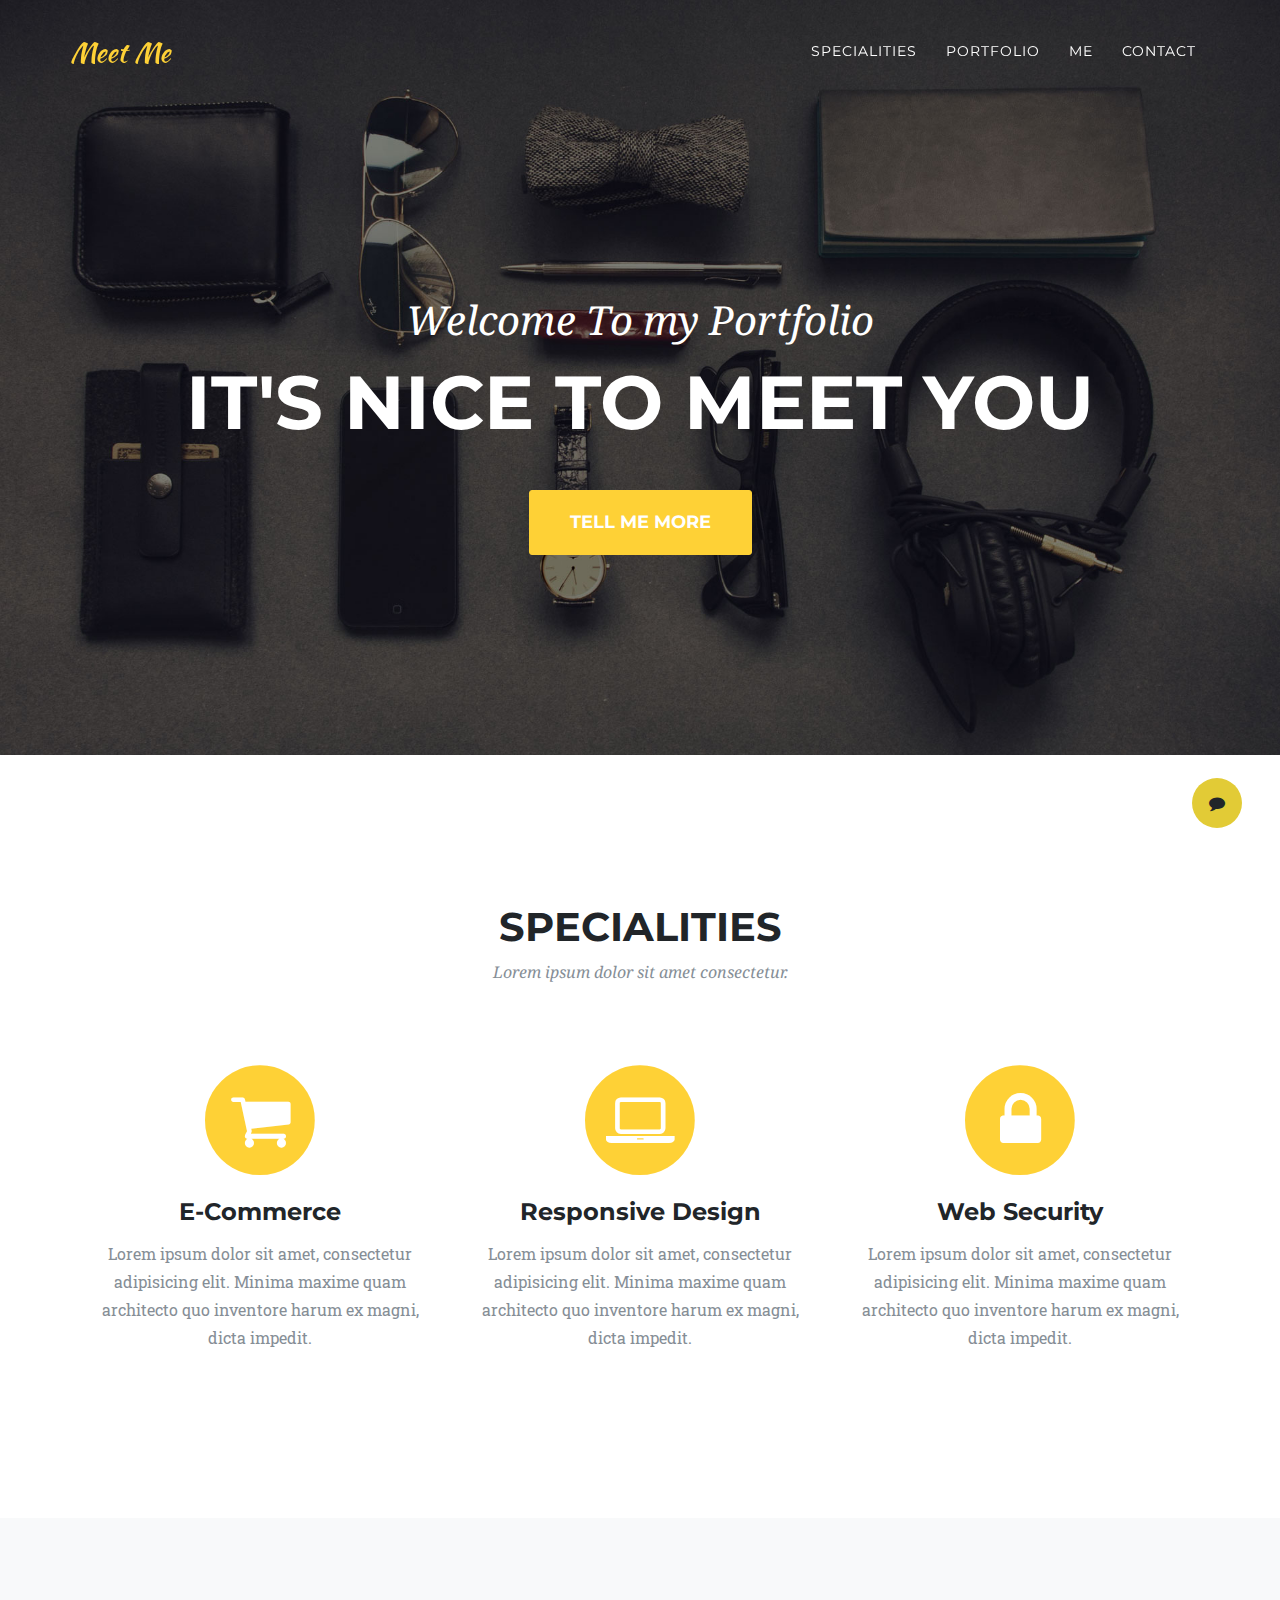
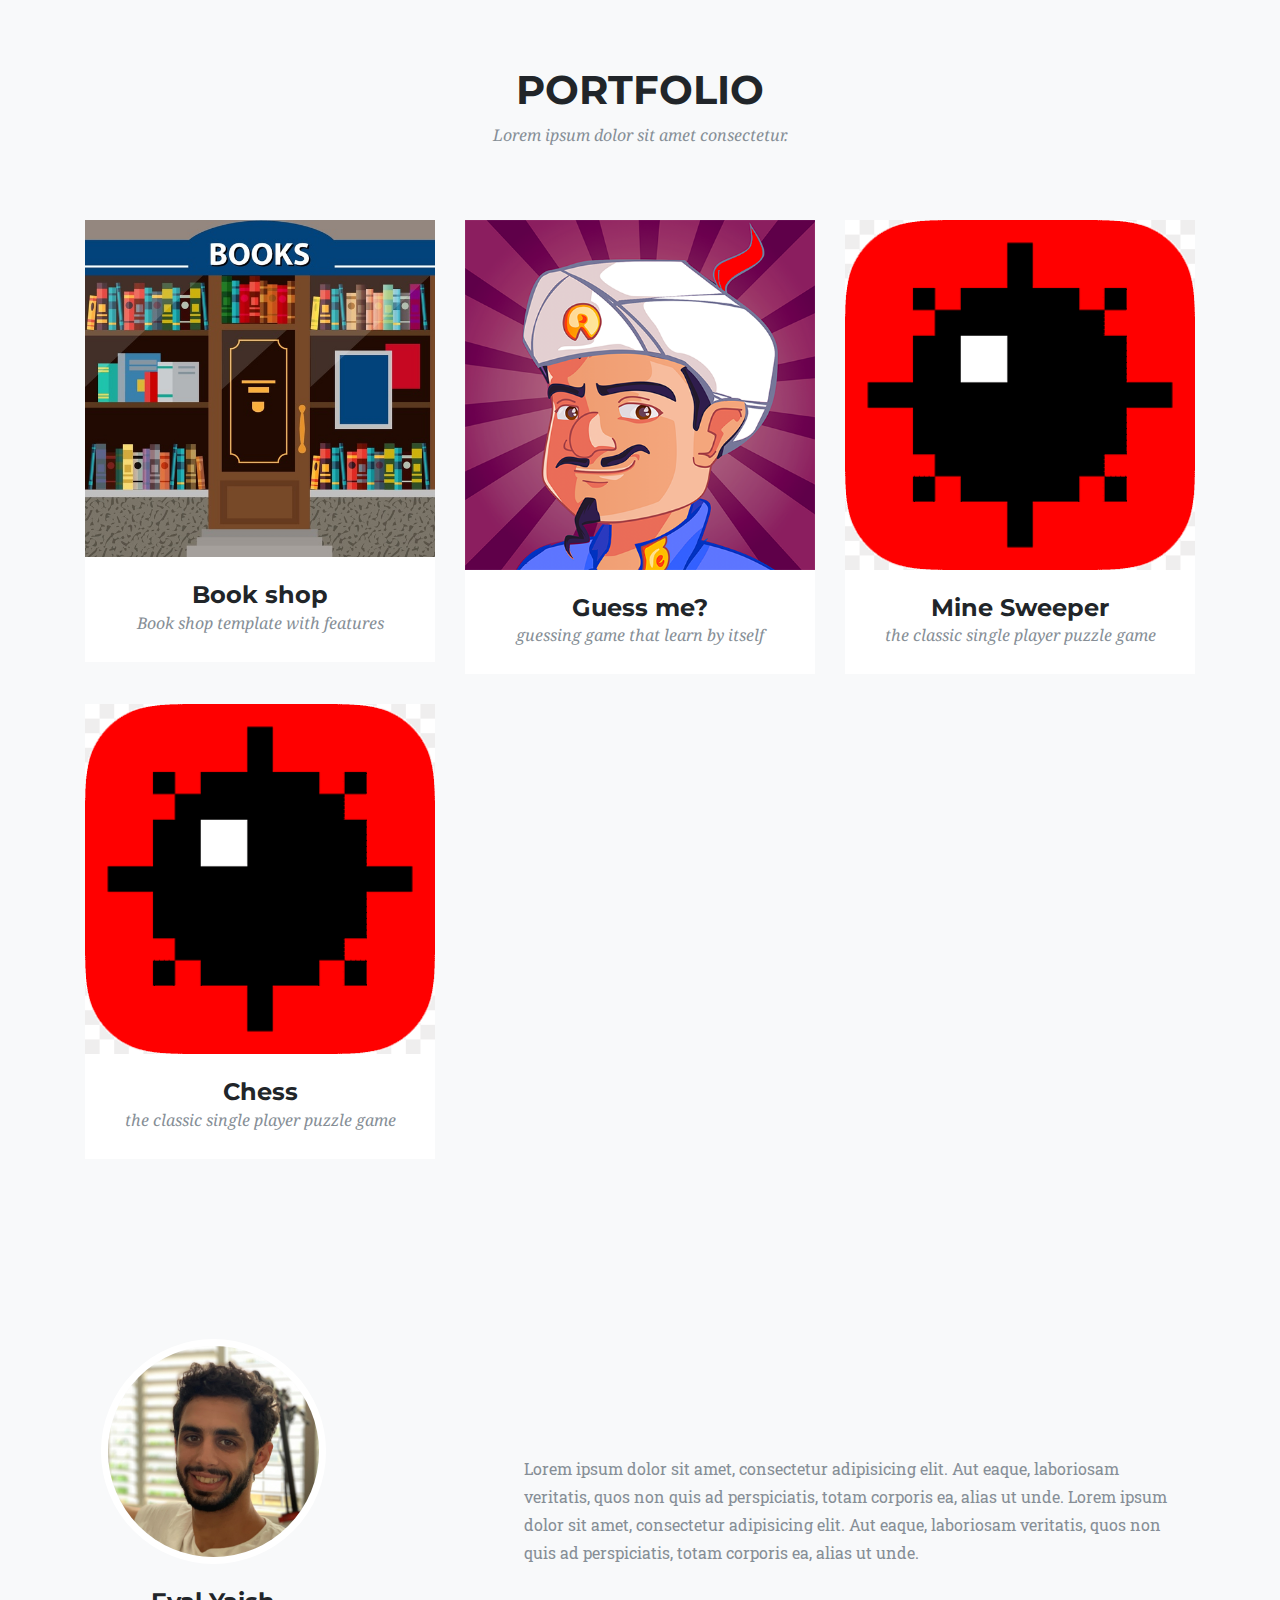
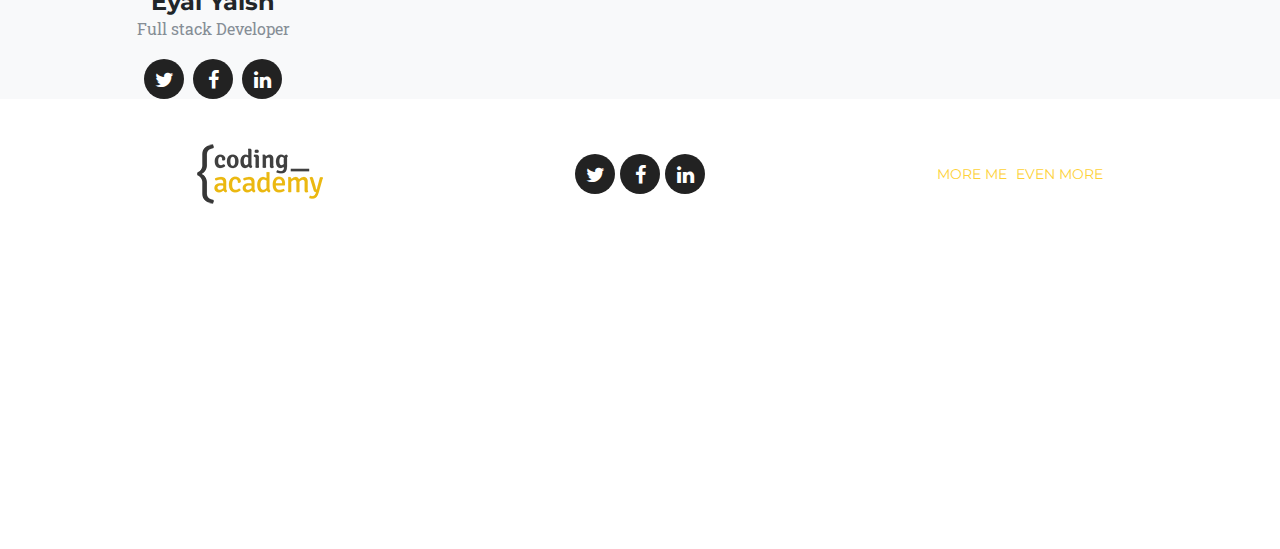
<file: index.html>
<!DOCTYPE html>
<html lang="en">

<head>

    <meta charset="utf-8">
    <meta name="viewport" content="width=device-width, initial-scale=1, shrink-to-fit=no">
    <meta name="description" content="">
    <meta name="author" content="">

    <title>Coding Academy</title>

    <!-- Bootstrap core CSS -->
    <link href="vendor/bootstrap/css/bootstrap.min.css" rel="stylesheet">

    <!-- Custom fonts for this template -->
    <link href="vendor/font-awesome/css/font-awesome.min.css" rel="stylesheet" type="text/css">
    <link href="https://fonts.googleapis.com/css?family=Montserrat:400,700" rel="stylesheet" type="text/css">
    <link href='https://fonts.googleapis.com/css?family=Kaushan+Script' rel='stylesheet' type='text/css'>
    <link href='https://fonts.googleapis.com/css?family=Droid+Serif:400,700,400italic,700italic' rel='stylesheet' type='text/css'>
    <link href='https://fonts.googleapis.com/css?family=Roboto+Slab:400,100,300,700' rel='stylesheet' type='text/css'>

    <!-- Custom styles for this template -->
    <link href="css/ca-gallery.css" rel="stylesheet">

</head>

<body id="page-top">
    <div class="offcanvas-btn" onClick="openCanvas()">
        <i class="fa fa-comment" aria-hidden="true"></i>
    </div>
    <aside class="offcanvas-aside">

        <!-- Contact -->
        <section id="contact">
            <h4>Contact Me</h4>
        </section>

    </aside>

    <!-- Navigation -->
    <nav class="navbar navbar-expand-lg navbar-dark fixed-top" id="mainNav">
        <div class="container">
            <a class="navbar-brand js-scroll-trigger" href="#page-top">Meet Me</a>
            <button class="navbar-toggler navbar-toggler-right" type="button" data-toggle="collapse" data-target="#navbarResponsive" aria-controls="navbarResponsive" aria-expanded="false" aria-label="Toggle navigation">
          <i class="fa fa-bars"></i>
        </button>
            <div class="collapse navbar-collapse" id="navbarResponsive">
                <ul class="navbar-nav ml-auto">
                    <li class="nav-item">
                        <a class="nav-link js-scroll-trigger" href="#services">Specialities</a>
                    </li>
                    <li class="nav-item">
                        <a class="nav-link js-scroll-trigger" href="#portfolio">Portfolio</a>
                    </li>
                    <li class="nav-item">
                        <a class="nav-link js-scroll-trigger" href="#me">Me</a>
                    </li>
                    <li class="nav-item">
                        <a class="nav-link js-scroll-trigger" href="#contact">Contact</a>
                    </li>
                </ul>
            </div>
        </div>
    </nav>

    <!-- Header -->
    <header class="masthead">
        <div class="container">
            <div class="intro-text">
                <div class="intro-lead-in">Welcome To my Portfolio</div>
                <div class="intro-heading">It's Nice To Meet You</div>
                <a class="btn btn-xl js-scroll-trigger" href="#services">Tell Me More</a>
            </div>
        </div>
    </header>

    <!-- Services -->
    <section id="services">
        <div class="container">
            <div class="row">
                <div class="col-lg-12 text-center">
                    <h2 class="section-heading">Specialities</h2>
                    <h3 class="section-subheading text-muted">Lorem ipsum dolor sit amet consectetur.</h3>
                </div>
            </div>
            <div class="row text-center">
                <div class="col-md-4">
                    <span class="fa-stack fa-4x">
              <i class="fa fa-circle fa-stack-2x text-primary"></i>
              <i class="fa fa-shopping-cart fa-stack-1x fa-inverse"></i>
            </span>
                    <h4 class="service-heading">E-Commerce</h4>
                    <p class="text-muted">Lorem ipsum dolor sit amet, consectetur adipisicing elit. Minima maxime quam architecto quo inventore harum ex magni, dicta impedit.</p>
                </div>
                <div class="col-md-4">
                    <span class="fa-stack fa-4x">
              <i class="fa fa-circle fa-stack-2x text-primary"></i>
              <i class="fa fa-laptop fa-stack-1x fa-inverse"></i>
            </span>
                    <h4 class="service-heading">Responsive Design</h4>
                    <p class="text-muted">Lorem ipsum dolor sit amet, consectetur adipisicing elit. Minima maxime quam architecto quo inventore harum ex magni, dicta impedit.</p>
                </div>
                <div class="col-md-4">
                    <span class="fa-stack fa-4x">
              <i class="fa fa-circle fa-stack-2x text-primary"></i>
              <i class="fa fa-lock fa-stack-1x fa-inverse"></i>
            </span>
                    <h4 class="service-heading">Web Security</h4>
                    <p class="text-muted">Lorem ipsum dolor sit amet, consectetur adipisicing elit. Minima maxime quam architecto quo inventore harum ex magni, dicta impedit.</p>
                </div>
            </div>
        </div>
    </section>

    <!-- Portfolio Grid -->
    <section class="bg-light" id="portfolio">
        <div class="container">
            <div class="row">
                <div class="col-lg-12 text-center">
                    <h2 class="section-heading">Portfolio</h2>
                    <h3 class="section-subheading text-muted">Lorem ipsum dolor sit amet consectetur.</h3>
                </div>
            </div>
            <div class="row portfolio-tbn"></div>
        </div>
    </section>


    <!-- Me -->
    <section class="bg-light" id="me" style="padding: 0px;">
        <div class="row">
            <div class="col-sm-4">
                <div class="team-member">
                    <img class="mx-auto rounded-circle" src="./img/team/profile.jpg" alt="">
                    <h4>Eyal Yaish</h4>
                    <p class="text-muted">Full stack Developer</p>
                    <ul class="list-inline social-buttons">
                        <li class="list-inline-item">
                            <a href="#">
                                <i class="fa fa-twitter"></i>
                            </a>
                        </li>
                        <li class="list-inline-item">
                            <a href="#">
                                <i class="fa fa-facebook"></i>
                            </a>
                        </li>
                        <li class="list-inline-item">
                            <a href="#">
                                <i class="fa fa-linkedin"></i>
                            </a>
                        </li>
                    </ul>
                </div>
            </div>
            <div class="col-sm-8 flex-align-center">
                <p class="large text-muted  about-description">Lorem ipsum dolor sit amet, consectetur adipisicing elit. Aut eaque, laboriosam veritatis, quos non quis ad perspiciatis, totam corporis ea, alias ut unde. Lorem ipsum dolor sit amet, consectetur adipisicing elit. Aut eaque, laboriosam
                    veritatis, quos non quis ad perspiciatis, totam corporis ea, alias ut unde.</p>
            </div>
        </div>
    </section>


    <!-- Footer -->
    <footer>
        <div class="container">
            <div class="row">
                <div class="col-md-4 flex-align-center">
                    <a href="http://coding-academy.org" target="_blank">
                        <img src="./img/ca-logo.png" alt="">
                    </a>
                </div>
                <div class="col-md-4 flex-align-center">
                    <ul class="list-inline social-buttons flex-align-center">
                        <li class="list-inline-item">
                            <a href="#">
                                <i class="fa fa-twitter"></i>
                            </a>
                        </li>
                        <li class="list-inline-item flex-align-center">
                            <a href="#">
                                <i class="fa fa-facebook"></i>
                            </a>
                        </li>
                        <li class="list-inline-item">
                            <a href="#">
                                <i class="fa fa-linkedin"></i>
                            </a>
                        </li>
                    </ul>
                </div>
                <div class="col-md-4 flex-align-center">
                    <ul class="list-inline quicklinks">
                        <li class="list-inline-item">
                            <a href="#">More Me</a>
                        </li>
                        <li class="list-inline-item">
                            <a href="#">Even More</a>
                        </li>
                    </ul>
                </div>
            </div>
        </div>
    </footer>

    <!-- Portfolio Modals -->
    <section class="modal-container"></section>
    <!-- Bootstrap core JavaScript -->
    <script src="vendor/jquery/jquery.min.js"></script>
    <script src="vendor/popper/popper.min.js"></script>
    <script src="vendor/bootstrap/js/bootstrap.min.js"></script>

    <!-- Plugin JavaScript -->
    <script src="vendor/jquery-easing/jquery.easing.min.js"></script>

    <!-- Custom scripts for this template -->
    <script src="js/ca-gallery.js"></script>
    <script src="js/offCanvas.js"></script>
    <script src="js/gallery-service.js"></script>
    <script src="js/main.js"></script>


</body>

</html>
</file>
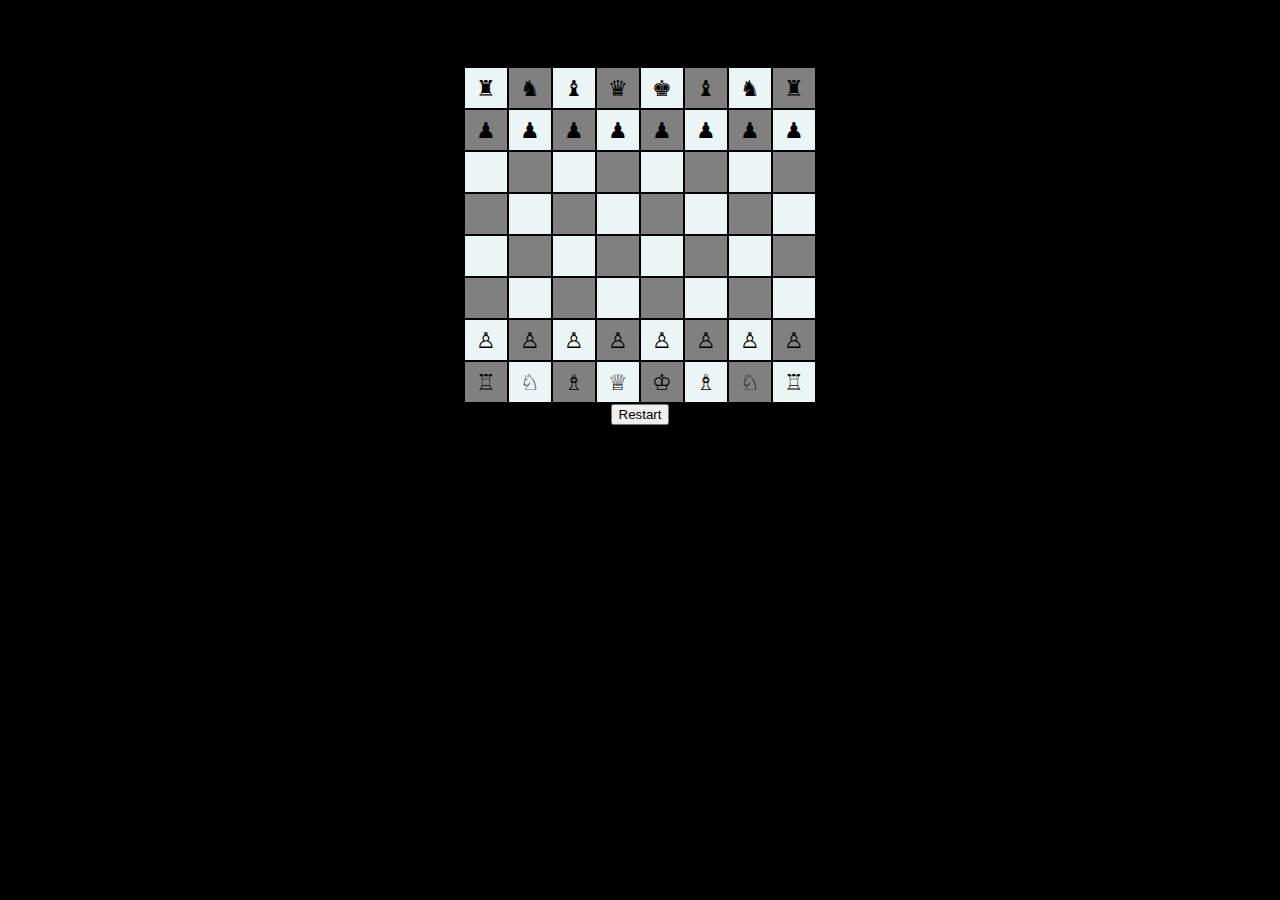
<file: projs/chess-start-here/index.html>
<html>
    <head>
        <title>Playing Chess</title>
        <meta charset="utf-8" />
        <link rel="stylesheet" href="css/main.css">
    </head>
    
    <body onload="restartGame()" >

        <h1>Playing Chess </h1>
        
        <table class="center">
            <tbody class="game-board"></tbody>
        </table>


        <button onclick="restartGame()">Restart</button>
        <script src="js/main.js"></script>    
    </body>
    
    
</html>
</file>
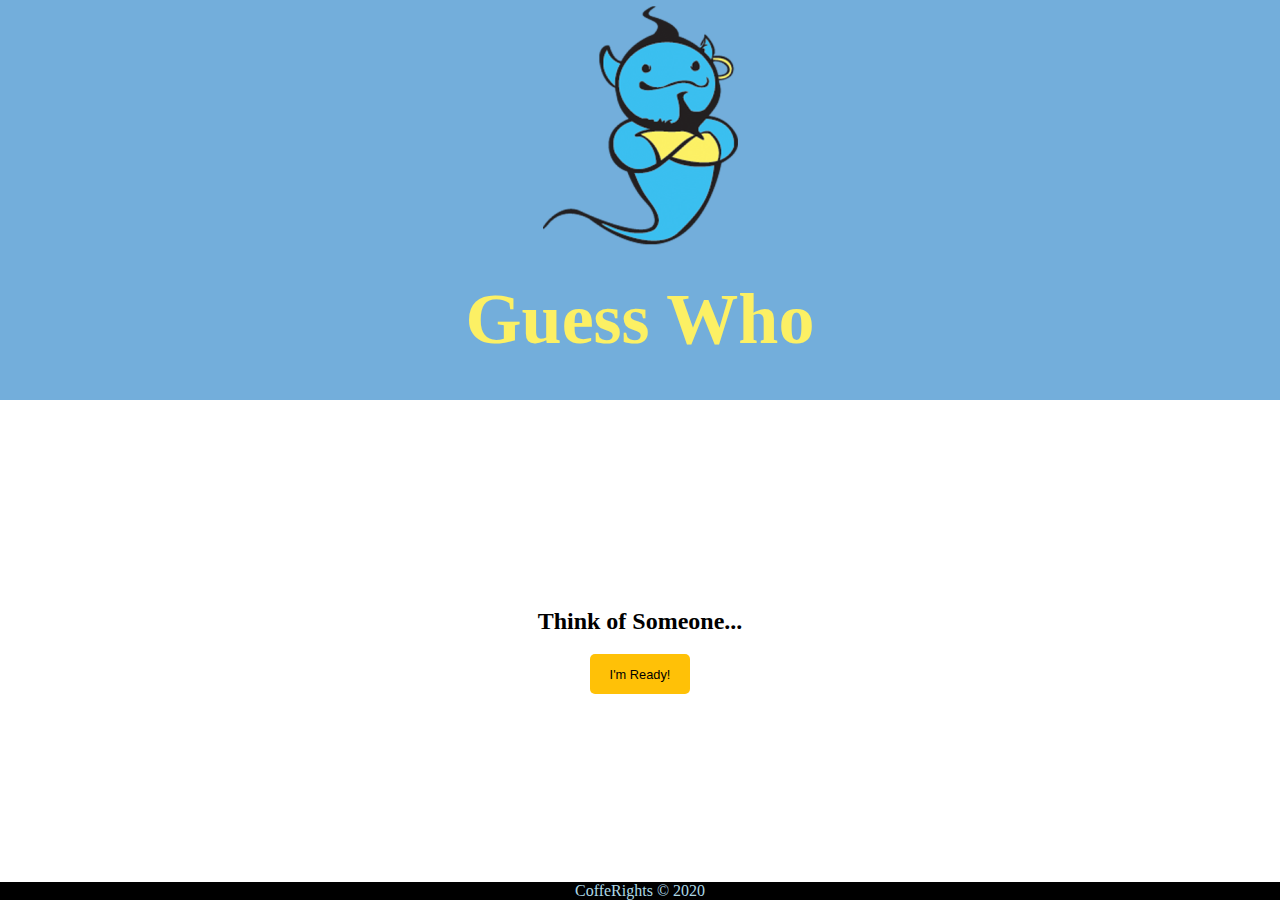
<file: projs/GuessMe-Ex/index.html>
<!DOCTYPE html>
<html lang="en">

<head>
    <meta charset="utf-8" />
    <title>Guess-Me</title>
    <link rel="stylesheet" href="css/app.css" />
</head>

<body>
    <header>
        <img src="img/layout/logo.png" />
        <h1>Guess Who</h1>
        <h4 class="alert">
        </h4>
    </header>

    <main>
        <section class="game-start">
            <h2>Think of Someone...</h2>
            <button class="btn btn-start">I'm Ready!</button>
        </section>

        <section class="quest" style="display: none">
            <h2></h2>
            <button class="btn btn-yes">Yes</button>
            <button class="btn btn-no">No</button>
        </section>

        <section class="new-quest" style="display: none">
            <h2>OK, I gave up...</h2>

            <form class="ending-form">
                <label for="newGuess">You thought of: </label>
                <input name="newGuess" type="txt" id="newGuess" placeholder="Your Guess" required />

                <label for="newQuest">Question to differentiate:</label>
                <input name="newQuest" type="txt" id="newQuest" placeholder="The answer is YES for yours" required />

                <button type="submit" class="btn btn-add-guess">Make me Smarter!</button>
            </form>
        </section>
    </main>

    <footer>CoffeRights &copy; 2020</footer>

    <script src="lib/jquery/jquery.js"></script>
    <script src="js/quest-storage-service.js"></script>
    <script src="js/quest-service.js"></script>
    <script src="js/quest-controller.js"></script>
</body>

</html>
</file>
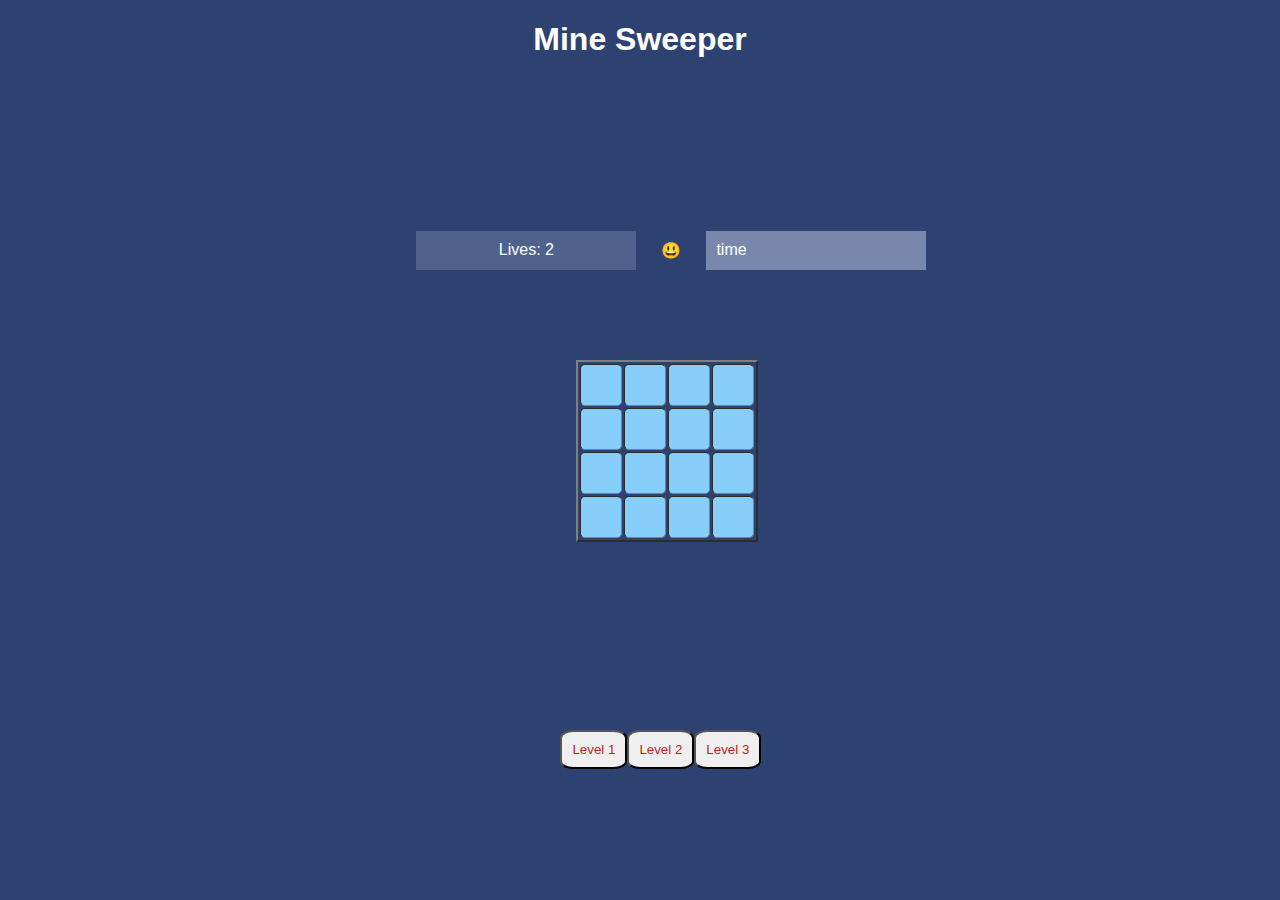
<file: projs/minesweeper/index.html>
<!DOCTYPE html>
<html lang="en">

<head>
    <meta charset="UTF-8">
    <meta name="viewport" content="width=device-width, initial-scale=1.0">
    <meta http-equiv="X-UA-Compatible" content="ie=edge">
    <title>Mine Sweeper</title>
    <link rel="stylesheet" href="./css/main.css">
</head>

<body onload="initGame()">
    <h1>Mine Sweeper</h1>
    <div class="gamestats">
        <span class="lives">Lives left:0</span>
        <span class="smiley">smiley</span>
        <span class="time">time</span>
    </div>
    <div class="board"></div>
    <div class="level">
        <button class="lvl1" onclick="changeLvl(1)">Level 1</button>
        <button class="lvl2" onclick="changeLvl(2)">Level 2</button>
        <button class="lvl3" onclick="changeLvl(3)">Level 3</button>
    </div>
    <script src="./js/main.js"></script>
    <script src="./js/utils.js"></script>
</body>

</html>
</file>
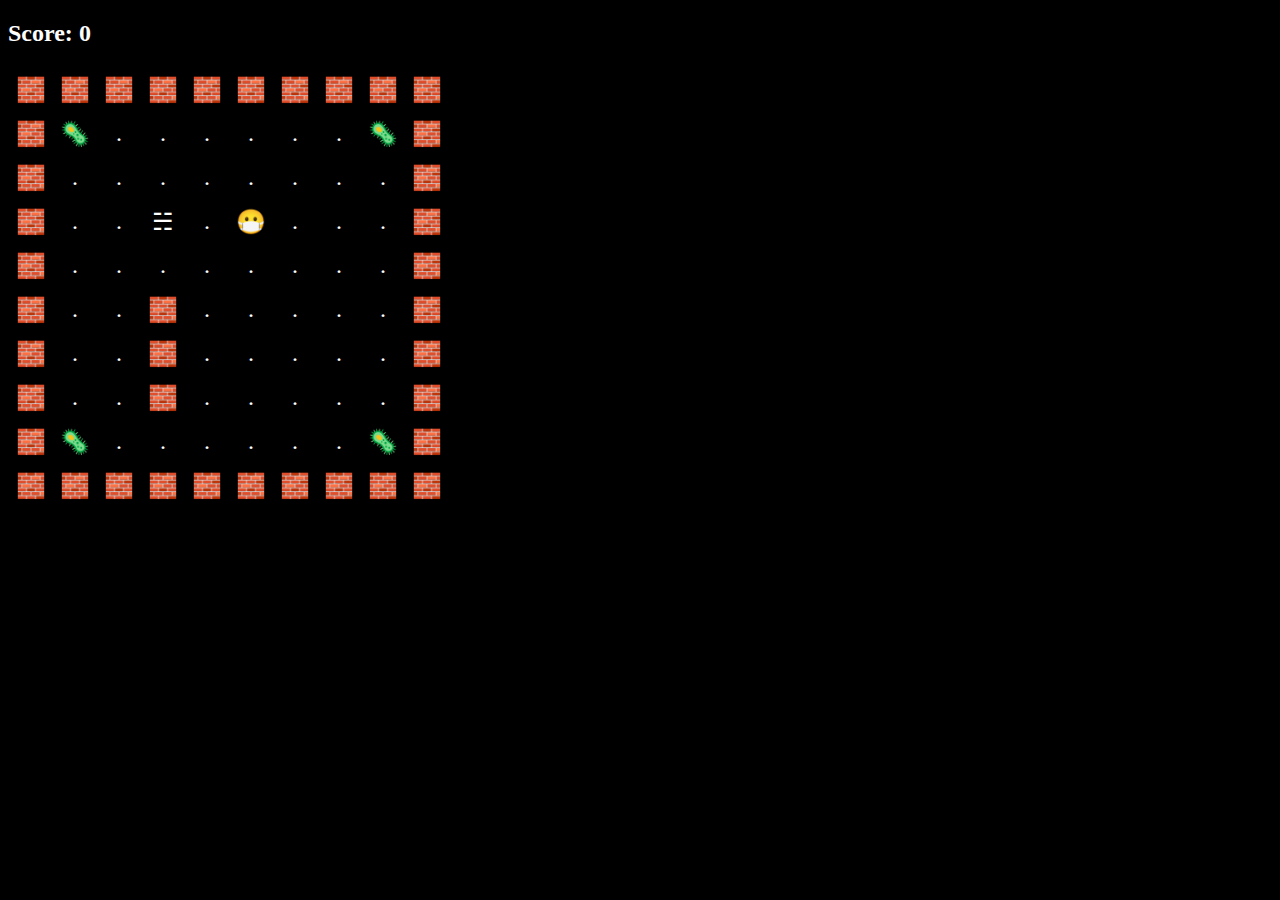
<file: projs/pacman/index.html>
<!DOCTYPE html>
<html lang="en">

<head>
    <meta charset="UTF-8">
    <meta name="viewport" content="width=device-width, initial-scale=1.0">
    <meta http-equiv="X-UA-Compatible" content="ie=edge">
    <title>Document</title>
    <link rel="stylesheet" href="css/app.css">
</head>

<body onload="init()" onkeyup="movePacman(event)">

    <h2>Score: <span>0</span></h2>

    <div class="board-container"></div>
    <div class="modal"></div>
    <script src="js/utils.js"></script>
    <script src="js/game.js"></script>
    <script src="js/pacman.js"></script>
    <script src="js/ghost.js"></script>
</body>

</html>
</file>
<file: css/ca-gallery.css>
body {
    overflow-x: hidden;
    font-family: 'Roboto Slab', 'Helvetica Neue', Helvetica, Arial, sans-serif;
}

p {
    line-height: 1.75;
}

a {
    color: #fed136;
}

a.active,
a:active,
a:focus,
a:hover {
    color: #fec503;
}

h1,
h2,
h3,
h4,
h5,
h6 {
    font-weight: 700;
    font-family: 'Montserrat', 'Helvetica Neue', Helvetica, Arial, sans-serif;
    text-transform: uppercase;
}

section {
    padding: 100px 0;
}

section h2.section-heading {
    font-size: 40px;
    margin-top: 0;
    margin-bottom: 15px;
}

section h3.section-subheading {
    font-size: 16px;
    font-weight: 400;
    font-style: italic;
    margin-bottom: 75px;
    text-transform: none;
    font-family: 'Droid Serif', 'Helvetica Neue', Helvetica, Arial, sans-serif;
}

@media (min-width: 768px) {
    section {
        padding: 150px 0;
    }
}

::-moz-selection {
    background: #fed136;
    text-shadow: none;
}

::selection {
    background: #fed136;
    text-shadow: none;
}

img::selection {
    background: transparent;
}

img::-moz-selection {
    background: transparent;
}

body {
    -webkit-tap-highlight-color: #fed136;
}

.offcanvas-btn {
    z-index: 100000;
    position: fixed;
    bottom: 8%;
    right: 3%;
    height: 50px;
    width: 50px;
    background: #e2cb36;
    border-radius: 50%;
    display: flex;
    justify-content: center;
    align-items: center;
    cursor: pointer;
    margin-right: 0;
    transition: all 0.3s ease;
}

.offcanvas-btn-open {
    margin-right: 80vw;
}

.offcanvas-aside {
    position: fixed;
    height: 100%;
    background: red;
    width: 80vw;
    right: -80vw;
    z-index: 10;
    transition: all 0.3s ease;
    display: flex;
    flex-direction: column;
    align-items: center;
    justify-content: space-around;
}

.offcanvas-aside img {
    border-radius: 50%;
}

.offcanvas-aside p {
    text-align: center;
}

.offcanvas-aside .offcanvas-content-suffix {
    height: 20%;
}

@media (min-width: 575px) {
    .offcanvas-btn-open {
        margin-right: 30vw;
    }
    .offcanvas-aside {
        width: 30vw;
        right: -30vw;
    }
}

.offcanvas-aside-open {
    right: 0;
}

#mainNav {
    background-color: #222222;
    z-index: 5;
}

#mainNav .navbar-toggler {
    font-size: 12px;
    right: 0;
    padding: 13px;
    text-transform: uppercase;
    color: white;
    border: 0;
    background-color: #fed136;
    font-family: 'Montserrat', 'Helvetica Neue', Helvetica, Arial, sans-serif;
    text-transform: uppercase;
}

#mainNav .navbar-brand {
    color: #fed136;
    font-family: 'Kaushan Script', 'Helvetica Neue', Helvetica, Arial, cursive;
}

#mainNav .navbar-brand.active,
#mainNav .navbar-brand:active,
#mainNav .navbar-brand:focus,
#mainNav .navbar-brand:hover {
    color: #fec503;
}

#mainNav .navbar-nav .nav-item .nav-link {
    font-size: 90%;
    font-weight: 400;
    padding: 0.75em 0;
    letter-spacing: 1px;
    color: white;
    font-family: 'Montserrat', 'Helvetica Neue', Helvetica, Arial, sans-serif;
    text-transform: uppercase;
}

#mainNav .navbar-nav .nav-item .nav-link.active,
#mainNav .navbar-nav .nav-item .nav-link:hover {
    color: #fed136;
}

@media (min-width: 992px) {
    #mainNav {
        padding-top: 25px;
        padding-bottom: 25px;
        -webkit-transition: padding-top 0.3s, padding-bottom 0.3s;
        -moz-transition: padding-top 0.3s, padding-bottom 0.3s;
        transition: padding-top 0.3s, padding-bottom 0.3s;
        border: none;
        background-color: transparent;
    }
    #mainNav .navbar-brand {
        font-size: 1.75em;
        -webkit-transition: all 0.3s;
        -moz-transition: all 0.3s;
        transition: all 0.3s;
    }
    #mainNav .navbar-nav .nav-item .nav-link {
        padding: 1.1em 1em !important;
    }
    #mainNav.navbar-shrink {
        padding-top: 0;
        padding-bottom: 0;
        background-color: #222222;
    }
    #mainNav.navbar-shrink .navbar-brand {
        font-size: 1.25em;
        padding: 12px 0;
    }
}

header.masthead {
    text-align: center;
    color: white;
    background-image: url("../img/header-bg.jpg");
    background-repeat: no-repeat;
    background-attachment: scroll;
    background-position: center center;
    -webkit-background-size: cover;
    -moz-background-size: cover;
    -o-background-size: cover;
    background-size: cover;
}

header.masthead .intro-text {
    padding-top: 150px;
    padding-bottom: 100px;
}

header.masthead .intro-text .intro-lead-in {
    font-size: 22px;
    font-style: italic;
    line-height: 22px;
    margin-bottom: 25px;
    font-family: 'Droid Serif', 'Helvetica Neue', Helvetica, Arial, sans-serif;
}

header.masthead .intro-text .intro-heading {
    font-size: 50px;
    font-weight: 700;
    line-height: 50px;
    margin-bottom: 25px;
    font-family: 'Montserrat', 'Helvetica Neue', Helvetica, Arial, sans-serif;
    text-transform: uppercase;
}

@media (min-width: 768px) {
    header.masthead .intro-text {
        padding-top: 300px;
        padding-bottom: 200px;
    }
    header.masthead .intro-text .intro-lead-in {
        font-size: 40px;
        font-style: italic;
        line-height: 40px;
        margin-bottom: 25px;
        font-family: 'Droid Serif', 'Helvetica Neue', Helvetica, Arial, sans-serif;
    }
    header.masthead .intro-text .intro-heading {
        font-size: 75px;
        font-weight: 700;
        line-height: 75px;
        margin-bottom: 50px;
        font-family: 'Montserrat', 'Helvetica Neue', Helvetica, Arial, sans-serif;
        text-transform: uppercase;
    }
}

.service-heading {
    margin: 15px 0;
    text-transform: none;
}

#portfolio .portfolio-item {
    right: 0;
    margin: 0 0 15px;
}

#portfolio .portfolio-item .portfolio-link {
    position: relative;
    display: block;
    max-width: 400px;
    margin: 0 auto;
    cursor: pointer;
}

#portfolio .portfolio-item .portfolio-link .portfolio-hover {
    position: absolute;
    width: 100%;
    height: 100%;
    -webkit-transition: all ease 0.5s;
    -moz-transition: all ease 0.5s;
    transition: all ease 0.5s;
    opacity: 0;
    background: rgba(254, 209, 54, 0.9);
}

#portfolio .portfolio-item .portfolio-link .portfolio-hover:hover {
    opacity: 1;
}

#portfolio .portfolio-item .portfolio-link .portfolio-hover .portfolio-hover-content {
    font-size: 20px;
    position: absolute;
    top: 50%;
    width: 100%;
    height: 20px;
    margin-top: -12px;
    text-align: center;
    color: white;
}

#portfolio .portfolio-item .portfolio-link .portfolio-hover .portfolio-hover-content i {
    margin-top: -12px;
}

#portfolio .portfolio-item .portfolio-link .portfolio-hover .portfolio-hover-content h3,
#portfolio .portfolio-item .portfolio-link .portfolio-hover .portfolio-hover-content h4 {
    margin: 0;
}

#portfolio .portfolio-item .portfolio-caption {
    max-width: 400px;
    margin: 0 auto;
    padding: 25px;
    text-align: center;
    background-color: white;
}

#portfolio .portfolio-item .portfolio-caption h4 {
    margin: 0;
    text-transform: none;
}

#portfolio .portfolio-item .portfolio-caption p {
    font-size: 16px;
    font-style: italic;
    margin: 0;
    font-family: 'Droid Serif', 'Helvetica Neue', Helvetica, Arial, sans-serif;
}

#portfolio * {
    z-index: 2;
}

@media (min-width: 767px) {
    #portfolio .portfolio-item {
        margin: 0 0 30px;
    }
}

.portfolio-modal .modal-dialog {
    max-width: none;
    height: 100%;
    margin: 0;
}

.portfolio-modal .modal-content {
    min-height: 100%;
    padding: 100px 0;
    text-align: center;
    border: none;
    border-radius: 0;
    background-clip: border-box;
    -webkit-box-shadow: none;
    box-shadow: none;
}

.portfolio-modal .modal-content h2 {
    font-size: 3em;
    margin-bottom: 15px;
}

.portfolio-modal .modal-content p {
    margin-bottom: 30px;
}

.portfolio-modal .modal-content p.item-intro {
    font-size: 16px;
    font-style: italic;
    margin: 20px 0 30px;
    font-family: 'Droid Serif', 'Helvetica Neue', Helvetica, Arial, sans-serif;
}

.portfolio-modal .modal-content ul.list-inline {
    margin-top: 0;
    margin-bottom: 30px;
}

.portfolio-modal .modal-content img {
    margin-bottom: 30px;
}

.portfolio-modal .modal-content button {
    cursor: pointer;
}

.portfolio-modal .close-modal {
    position: absolute;
    top: 25px;
    right: 25px;
    width: 75px;
    height: 75px;
    cursor: pointer;
    background-color: transparent;
}

.portfolio-modal .close-modal:hover {
    opacity: 0.3;
}

.portfolio-modal .close-modal .lr {
    /* Safari and Chrome */
    z-index: 1051;
    width: 1px;
    height: 75px;
    margin-left: 35px;
    /* IE 9 */
    -webkit-transform: rotate(45deg);
    -ms-transform: rotate(45deg);
    transform: rotate(45deg);
    background-color: #222222;
}

.portfolio-modal .close-modal .lr .rl {
    /* Safari and Chrome */
    z-index: 1052;
    width: 1px;
    height: 75px;
    /* IE 9 */
    -webkit-transform: rotate(90deg);
    -ms-transform: rotate(90deg);
    transform: rotate(90deg);
    background-color: #222222;
}

.portfolio-modal .modal-backdrop {
    display: none;
    opacity: 0;
}

.timeline {
    position: relative;
    padding: 0;
    list-style: none;
}

.timeline:before {
    position: absolute;
    top: 0;
    bottom: 0;
    left: 40px;
    width: 2px;
    margin-left: -1.5px;
    content: '';
    background-color: #f1f1f1;
}

.timeline>li {
    position: relative;
    min-height: 50px;
    margin-bottom: 50px;
}

.timeline>li:after,
.timeline>li:before {
    display: table;
    content: ' ';
}

.timeline>li:after {
    clear: both;
}

.timeline>li .timeline-panel {
    position: relative;
    float: right;
    width: 100%;
    padding: 0 20px 0 100px;
    text-align: left;
}

.timeline>li .timeline-panel:before {
    right: auto;
    left: -15px;
    border-right-width: 15px;
    border-left-width: 0;
}

.timeline>li .timeline-panel:after {
    right: auto;
    left: -14px;
    border-right-width: 14px;
    border-left-width: 0;
}

.timeline>li .timeline-image {
    position: absolute;
    z-index: 100;
    left: 0;
    width: 80px;
    height: 80px;
    margin-left: 0;
    text-align: center;
    color: white;
    border: 7px solid #f1f1f1;
    border-radius: 100%;
    background-color: #fed136;
}

.timeline>li .timeline-image h4 {
    font-size: 10px;
    line-height: 14px;
    margin-top: 12px;
}

.timeline>li.timeline-inverted>.timeline-panel {
    float: right;
    padding: 0 20px 0 100px;
    text-align: left;
}

.timeline>li.timeline-inverted>.timeline-panel:before {
    right: auto;
    left: -15px;
    border-right-width: 15px;
    border-left-width: 0;
}

.timeline>li.timeline-inverted>.timeline-panel:after {
    right: auto;
    left: -14px;
    border-right-width: 14px;
    border-left-width: 0;
}

.timeline>li:last-child {
    margin-bottom: 0;
}

.timeline .timeline-heading h4 {
    margin-top: 0;
    color: inherit;
}

.timeline .timeline-heading h4.subheading {
    text-transform: none;
}

.timeline .timeline-body>ul,
.timeline .timeline-body>p {
    margin-bottom: 0;
}

@media (min-width: 768px) {
    .timeline:before {
        left: 50%;
    }
    .timeline>li {
        min-height: 100px;
        margin-bottom: 100px;
    }
    .timeline>li .timeline-panel {
        float: left;
        width: 41%;
        padding: 0 20px 20px 30px;
        text-align: right;
    }
    .timeline>li .timeline-image {
        left: 50%;
        width: 100px;
        height: 100px;
        margin-left: -50px;
    }
    .timeline>li .timeline-image h4 {
        font-size: 13px;
        line-height: 18px;
        margin-top: 16px;
    }
    .timeline>li.timeline-inverted>.timeline-panel {
        float: right;
        padding: 0 30px 20px 20px;
        text-align: left;
    }
}

@media (min-width: 992px) {
    .timeline>li {
        min-height: 150px;
    }
    .timeline>li .timeline-panel {
        padding: 0 20px 20px;
    }
    .timeline>li .timeline-image {
        width: 150px;
        height: 150px;
        margin-left: -75px;
    }
    .timeline>li .timeline-image h4 {
        font-size: 18px;
        line-height: 26px;
        margin-top: 30px;
    }
    .timeline>li.timeline-inverted>.timeline-panel {
        padding: 0 20px 20px;
    }
}

@media (min-width: 1200px) {
    .timeline>li {
        min-height: 170px;
    }
    .timeline>li .timeline-panel {
        padding: 0 20px 20px 100px;
    }
    .timeline>li .timeline-image {
        width: 170px;
        height: 170px;
        margin-left: -85px;
    }
    .timeline>li .timeline-image h4 {
        margin-top: 40px;
    }
    .timeline>li.timeline-inverted>.timeline-panel {
        padding: 0 100px 20px 20px;
    }
}

.team-member {
    text-align: center;
}

.team-member img {
    width: 225px;
    height: 225px;
    border: 7px solid white;
}

.team-member h4 {
    margin-top: 25px;
    margin-bottom: 0;
    text-transform: none;
}

.team-member p {
    margin-top: 0;
}

.about-description {
    max-width: 80%;
}

@media (max-width: 800px) {
    .about-description {
        text-align: center;
        margin-top: 1rem;
        margin-bottom: 1rem;
    }
}

footer {
    padding: 25px 0;
    text-align: center;
}

footer span.copyright {
    font-size: 90%;
    line-height: 40px;
    text-transform: none;
    font-family: 'Montserrat', 'Helvetica Neue', Helvetica, Arial, sans-serif;
    text-transform: uppercase;
}

footer ul.quicklinks {
    font-size: 90%;
    line-height: 40px;
    margin-bottom: 0;
    text-transform: none;
    font-family: 'Montserrat', 'Helvetica Neue', Helvetica, Arial, sans-serif;
    text-transform: uppercase;
}

ul.social-buttons {
    margin-bottom: 0;
}

ul.social-buttons li a {
    font-size: 20px;
    line-height: 40px;
    display: block;
    width: 40px;
    height: 40px;
    -webkit-transition: all 0.3s;
    -moz-transition: all 0.3s;
    transition: all 0.3s;
    color: white;
    border-radius: 100%;
    outline: none;
    background-color: #222222;
}

ul.social-buttons li a:active,
ul.social-buttons li a:focus,
ul.social-buttons li a:hover {
    background-color: #fed136;
}

.flex-align-center {
    display: flex;
    justify-content: center;
    align-items: center;
}

.text-primary {
    color: #fed136 !important;
}

.btn-success {
    font-weight: 700;
    color: white;
    border-color: #28a745;
    background-color: #28a745;
    font-family: 'Montserrat', 'Helvetica Neue', Helvetica, Arial, sans-serif;
    text-transform: uppercase;
}

.btn-primary {
    font-weight: 700;
    color: white;
    border-color: #fed136;
    background-color: #fed136;
    font-family: 'Montserrat', 'Helvetica Neue', Helvetica, Arial, sans-serif;
    text-transform: uppercase;
}

.btn-primary.focus,
.btn-primary:focus {
    color: white;
    border-color: #b48b01;
    background-color: #fec503;
}

.btn-primary:hover {
    color: white;
    border-color: #f6bf01;
    background-color: #fec503;
}

.btn-primary.active,
.btn-primary:active,
.open>.btn-primary.dropdown-toggle {
    color: white;
    border-color: #f6bf01;
    background-color: #fec503;
}

.btn-primary.active.focus,
.btn-primary.active:focus,
.btn-primary.active:hover,
.btn-primary:active.focus,
.btn-primary:active:focus,
.btn-primary:active:hover,
.open>.btn-primary.dropdown-toggle.focus,
.open>.btn-primary.dropdown-toggle:focus,
.open>.btn-primary.dropdown-toggle:hover {
    color: white;
    border-color: #b48b01;
    background-color: #dcab01;
}

.btn-primary.active,
.btn-primary:active,
.open>.btn-primary.dropdown-toggle {
    background-image: none;
}

.btn-primary.disabled.focus,
.btn-primary.disabled:focus,
.btn-primary.disabled:hover,
.btn-primary[disabled].focus,
.btn-primary[disabled]:focus,
.btn-primary[disabled]:hover,
fieldset[disabled] .btn-primary.focus,
fieldset[disabled] .btn-primary:focus,
fieldset[disabled] .btn-primary:hover {
    border-color: #fed136;
    background-color: #fed136;
}

.btn-primary .badge {
    color: #fed136;
    background-color: white;
}

.btn-xl {
    font-size: 18px;
    font-weight: 700;
    padding: 20px 40px;
    border-radius: 3px;
    color: white;
    border-color: #fed136;
    background-color: #fed136;
    font-family: 'Montserrat', 'Helvetica Neue', Helvetica, Arial, sans-serif;
    text-transform: uppercase;
}

.btn-xl.focus,
.btn-xl:focus {
    color: white;
    border-color: #b48b01;
    background-color: #fec503;
}

.btn-xl:hover {
    color: white;
    border-color: #f6bf01;
    background-color: #fec503;
}

.btn-xl.active,
.btn-xl:active,
.open>.btn-xl.dropdown-toggle {
    color: white;
    border-color: #f6bf01;
    background-color: #fec503;
}

.btn-xl.active.focus,
.btn-xl.active:focus,
.btn-xl.active:hover,
.btn-xl:active.focus,
.btn-xl:active:focus,
.btn-xl:active:hover,
.open>.btn-xl.dropdown-toggle.focus,
.open>.btn-xl.dropdown-toggle:focus,
.open>.btn-xl.dropdown-toggle:hover {
    color: white;
    border-color: #b48b01;
    background-color: #dcab01;
}

.btn-xl.active,
.btn-xl:active,
.open>.btn-xl.dropdown-toggle {
    background-image: none;
}

.btn-xl.disabled.focus,
.btn-xl.disabled:focus,
.btn-xl.disabled:hover,
.btn-xl[disabled].focus,
.btn-xl[disabled]:focus,
.btn-xl[disabled]:hover,
fieldset[disabled] .btn-xl.focus,
fieldset[disabled] .btn-xl:focus,
fieldset[disabled] .btn-xl:hover {
    border-color: #fed136;
    background-color: #fed136;
}

.btn-xl .badge {
    color: #fed136;
    background-color: white;
}


/* reset bootstrap*/

.row {
    margin-right: 0;
    margin-left: 0;
}

.container {
    padding-right: 0;
    padding-left: 0;
}
</file>
<file: projs/chess-start-here/css/main.css>
body {
    background-color: black;
    text-align: center;
}

.black {
    background-color: gray
}
.white {
    background-color:rgb(236, 245, 245);
}

.selected {
    outline: 5px solid orange;
}


.mark {
    background-color: lightpink
}

.center {
    margin-left: auto;
    margin-right: auto;
}
.game-board td {
    width: 40px;
    height:40px;
    text-align: center;
    font-size:1.4em;
}
</file>
<file: projs/GuessMe-Ex/css/app.css>
body {
    display: flex;
    margin: 0;
    min-height: 100vh;
    flex-direction: column;
}

header {
    background-color: #73aedb;
    text-align: center;
    color: #fcf064;
    font-size: 3em;
    height: 400px;
}

footer {
    background-color: black;
    text-align: center;
    color: lightblue;
}

main {
    flex: 1;
    display: flex;
    flex-direction: column;
    align-items: center;
    justify-content: center;
    text-align: center;
}

header h1 {
    font-size: 1.5em;
    margin-top: 20px;
    /* position: fixed; */
}

.ending-form {
    display: flex;
    flex-direction: column;
    align-items: center;
}

.ending-form input {
    margin: 10px;
    font-size: 1em;
}

.ending-form label {
    font-weight: bold;
}

.ending-form input,
label {
    height: 40px;
    width: 300px;
}

.btn {
    width: 100px;
    height: 40px;
    outline: none;
    border: none;
    border-radius: 5px;
    font-size: 0.8em;
    cursor: pointer;
}

.btn-start {
    background-color: #ffc107;
}

.btn-yes {
    background-color: #28a745;
}

.btn-no {
    background-color: #ff0018;
}

.btn-add-guess {
    background-color: #fd7e14;
    width: 250px;
    color: white;
}

.alert {
    color: #73aedb;
    padding: 2px;
    margin-bottom: 45%;
}
</file>
<file: projs/minesweeper/css/main.css>
body {
    background-color: #2E4272;
}

table {
    position: fixed;
    table-layout: fixed;
    text-align: center;
    top: 40%;
    left: 45%;
}

.cell {
    background-color: lightskyblue;
    /* border: ; */
    border-radius: 5px;
    box-sizing: border-box;
    color: black;
    font-weight: bold;
    margin: auto;
    width: 42px;
    height: 42px;
    padding: 0px;
    /* visibility: hidden; */
    cursor: pointer;
}

span {
    color: #fff;
    font-family: Tahoma, Verdana, sans-serif;
    padding: 10px;
}

.gamestats {
    background-color: #2E4272;
    display: flex;
    text-align: center;
    position: absolute;
    margin-left: -150px;
    /* half of width */
    margin-top: -150px;
    /* half of height */
    top: 40.5%;
    left: 43%;
    padding: 1em;
}

.lives {
    background-color: #4F628E;
    width: 200px;
}

.smiley {
    /* flex-grow: 1; */
    width: 50px;
}

.time {
    background-color: #7887AB;
    width: 200px;
    text-align: start;
}

.level {
    display: flex;
    text-align: center;
    position: absolute;
    top: 80%;
    left: 43%;
    padding: 1em;
    color: #fff;
    font-family: Tahoma, Verdana, sans-serif;
    padding: 10px;
}

button {
    padding: 1em;
    color: rgb(189, 30, 30);
    font-family: Tahoma, Verdana, sans-serif;
    padding: 10px;
    border-radius: 20%;
}

h1 {
    text-align: center;
    font-family: Tahoma, Verdana, sans-serif;
    color: #fff;
}

h2 {
    text-align: center;
    font-family: Tahoma, Verdana, sans-serif;
    color: crimson;
}
</file>
<file: projs/pacman/css/app.css>
body {
    background-color: black;
    color: white;
}

.cell {
    width: 40px;
    height: 40px;
    text-align: center;
    font-size: 1.5em;
}

.modal {
    display: none;
    /* Hidden by default */
    position: fixed;
    /* Stay in place */
    z-index: 1;
    /* Sit on top */
    left: 0;
    top: 0;
    width: 100%;
    /* Full width */
    height: 100%;
    /* Full height */
    /* Enable scroll if needed */
    background-color: rgb(156, 30, 30);
    /* Fallback color */
    background-color: rgba(255, 255, 255, 0.4);
    /* Black w/ opacity */
    text-decoration: blink;
    text-align: center;
    color: firebrick;
    font-size: xx-large;
}

.replaybtn {
    color: goldenrod;
    float: inherit;
    height: 50%;
    width: 50%;
    font-size: 28px;
    font-weight: bold;
    background-color: limegreen;
}


/* .formLine {
  margin:10px;
  padding:10px;
  background-color: cornflowerblue;
} */
</file>
